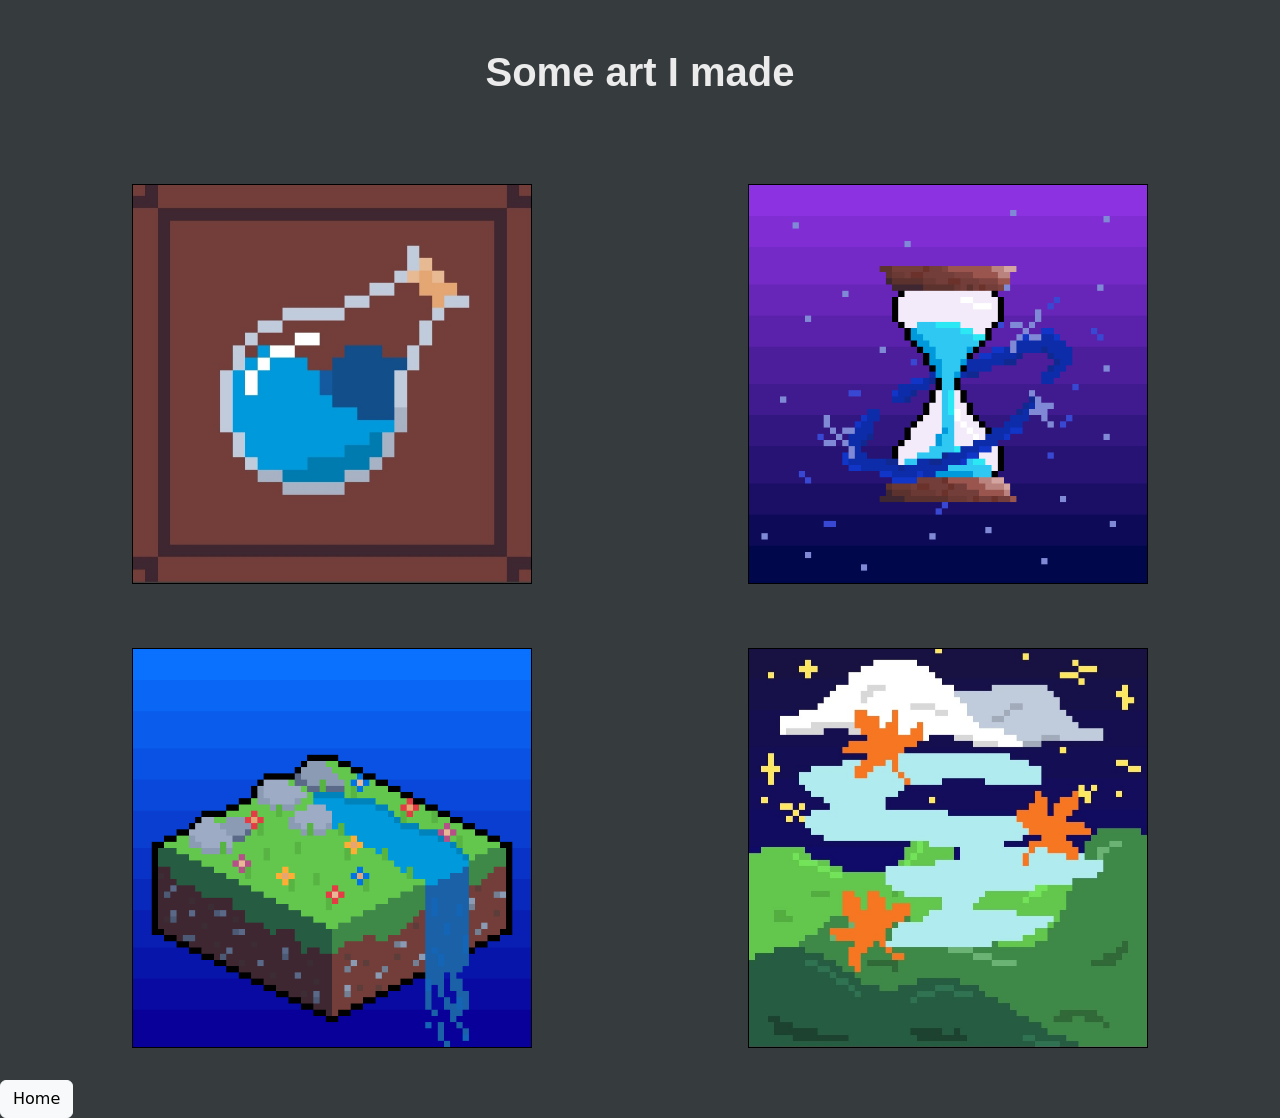
<file: art.html>
<!DOCTYPE html>

<html lang="en">
    <head>
        <meta charset="utf-8">
        <meta name="viewport" content="width=device-width, initial-scale=1">

        <link href="https://fonts.cdnfonts.com/css/typographica" rel="stylesheet">
        <style>@import url('https://fonts.cdnfonts.com/css/typographica');</style>
        <link href="https://cdn.jsdelivr.net/npm/bootstrap@5.3.8/dist/css/bootstrap.min.css" rel="stylesheet" integrity="sha384-sRIl4kxILFvY47J16cr9ZwB07vP4J8+LH7qKQnuqkuIAvNWLzeN8tE5YBujZqJLB" crossorigin="anonymous">
        <script src="https://cdn.jsdelivr.net/npm/bootstrap@5.3.8/dist/js/bootstrap.bundle.min.js" integrity="sha384-FKyoEForCGlyvwx9Hj09JcYn3nv7wiPVlz7YYwJrWVcXK/BmnVDxM+D2scQbITxI" crossorigin="anonymous"></script>
        <link href="styles.css" rel="stylesheet">
        <title>Home?</title>
    </head>
    <body>
        <div class="container-fluid py-5">
            <h1 id="title">Some art I made</h1>
        </div>

        <div class="d-flex justify-content-around p-4">
            <div class="p-2" >
                <img src="flask.jpg" alt="flask" id="img1">
            </div>
            <div class="p-2">
                <img src="hourglass.png" alt="hourglass" id="img2">
            </div>
        </div>

        <div class="d-flex justify-content-around p-4">
            <div class="p-2">
                <img src="skyblock.png" alt="skyblock" id="img3">
            </div>
            <div class="p-2">
                <img src="wind.jpg" alt="wind" id="img4">
            </div>
        </div>

        <a class="btn btn-light" type="button" href="index.html" >Home</a>

    </body>
</file>
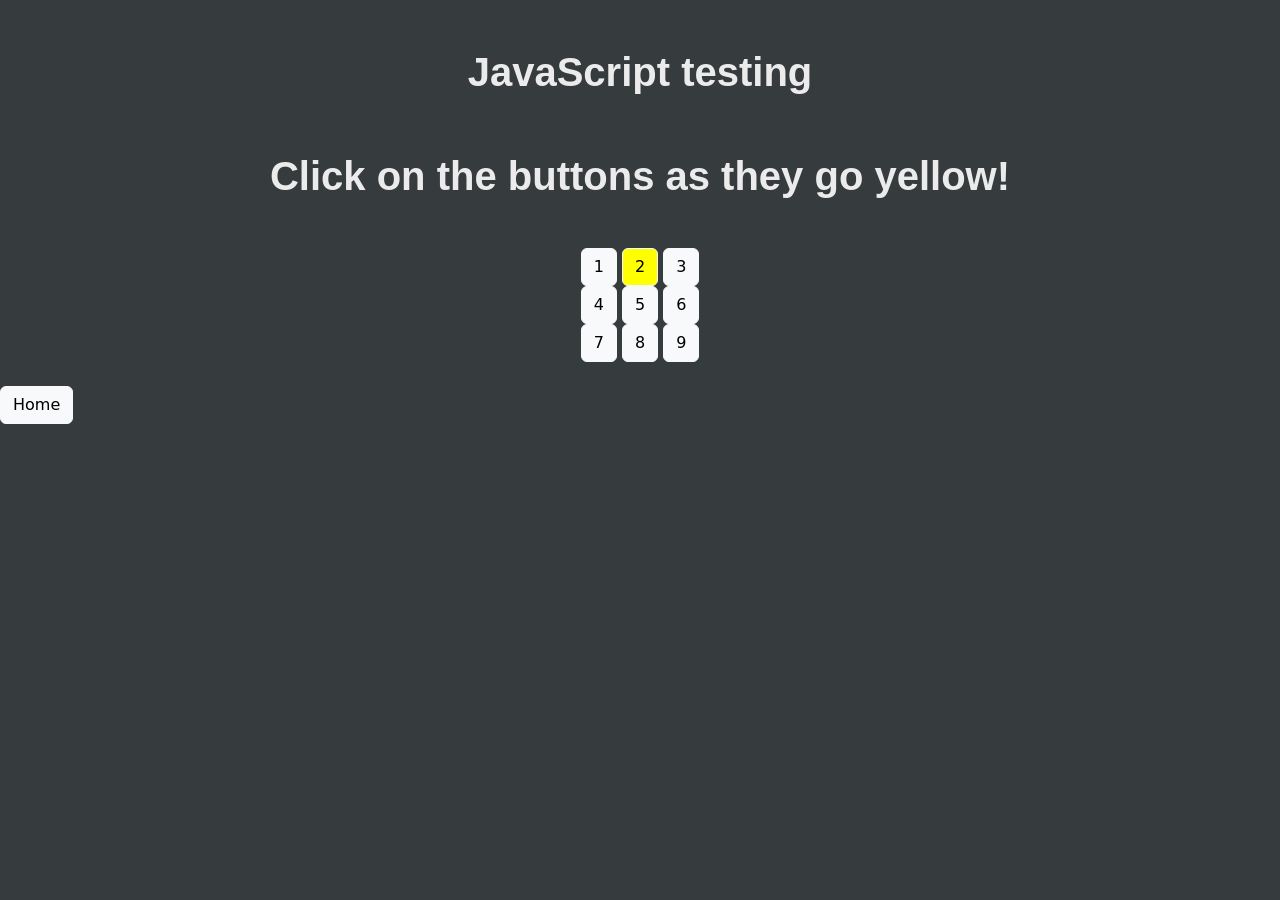
<file: jsplayground.html>
<!DOCTYPE html>

<html lang="en">
    <head>
        <meta charset="utf-8">
        <meta name="viewport" content="width=device-width, initial-scale=1">

        <link href="https://fonts.cdnfonts.com/css/typographica" rel="stylesheet">
        <style>@import url('https://fonts.cdnfonts.com/css/typographica');</style>
        <link href="https://cdn.jsdelivr.net/npm/bootstrap@5.3.8/dist/css/bootstrap.min.css" rel="stylesheet" integrity="sha384-sRIl4kxILFvY47J16cr9ZwB07vP4J8+LH7qKQnuqkuIAvNWLzeN8tE5YBujZqJLB" crossorigin="anonymous">
        <script src="https://cdn.jsdelivr.net/npm/bootstrap@5.3.8/dist/js/bootstrap.bundle.min.js" integrity="sha384-FKyoEForCGlyvwx9Hj09JcYn3nv7wiPVlz7YYwJrWVcXK/BmnVDxM+D2scQbITxI" crossorigin="anonymous"></script>
        <link href="styles.css" rel="stylesheet">
        <title>Home?</title>
    </head>
    <body>
        <div class="container-fluid py-5">
            <h1 id="title">JavaScript testing</h1>
        </div>

        <h1 id="title">Click on the buttons as they go yellow!</h1>

        <div class="container justify-content-center p-4" id="buttons">
        <p id="display"></p>

        <button type="button" class="btn btn-light" id="btn0" onclick="goGreen(event)">1</button>
        <button type="button" class="btn btn-light" id="btn1" onclick="goGreen(event)">2</button>
        <button type="button" class="btn btn-light" id="btn2" onclick="goGreen(event)">3</button>
        <br>
        <button type="button" class="btn btn-light" id="btn3" onclick="goGreen(event)">4</button>
        <button type="button" class="btn btn-light" id="btn4" onclick="goGreen(event)">5</button>
        <button type="button" class="btn btn-light" id="btn5" onclick="goGreen(event)">6</button>
        <br>
        <button type="button" class="btn btn-light" id="btn6" onclick="goGreen(event)">7</button>
        <button type="button" class="btn btn-light" id="btn7" onclick="goGreen(event)">8</button>
        <button type="button" class="btn btn-light" id="btn8" onclick="goGreen(event)">9</button>

        </div>

        <a class="btn btn-light" type="button" href="index.html" >Home</a>

        <script>
            const num = 9;
            var count = 0;
            function goYellow() {
                var ID = "btn" + Math.floor(Math.random() * num);
                var chosen = document.getElementById(ID);
                while (chosen.style.backgroundColor == 'green')
                {
                    chosen = document.getElementById("btn" + Math.floor(Math.random() * num));
                }
                chosen.style.backgroundColor = 'yellow';
            }

            function goGreen(event) {
                var target = event.currentTarget;
                var yellowClicked = false;
                if (target.style.backgroundColor == 'yellow')
                {
                    target.style.backgroundColor = 'green';
                    count++;
                    yellowClicked = true;
                }

                if (count == 9)
                {
                    document.getElementById('display').innerHTML = 'YAY!';
                }
                else
                {
                    if (yellowClicked = true)
                    {
                        goYellow();
                    }
                }
            }
            document.addEventListener('DOMContentLoaded', function() {
                goYellow();
            });
        </script>
    </body>
</file>
<file: styles.css>
body {
    background-color: #363b3e;
}

#header {
    /* padding-top: 20rem;
    padding-bottom: 20rem;
    padding-left: 32rem;
    padding-right: 32rem; */
    font-size:large;
    background-image: url("static/header3.jpg");
    background-size: cover;
    height: 100%;
    max-width: 100%;
    width: 100%;
}

.header {
    padding-top: 14rem;
    padding-bottom: 12rem;
}

.land {
    text-align: center;
    font-size: 100px;
    color: #099823;
}

p, .cca {
    color: #a0a4a7;
}

.via p {
    opacity: 75%;
}

.cca a {color:#099823}
.cca a:link, .via a:link {color:#099823;}
.cca a:hover, .via a:hover {color:#046416;}

.cca, .via {
    color:white;
}

.zen-dots-regular, p, h1, h2, table, nav, .card-body, h3, h4, h5, h6, .cca, .via {
  font-family: "Quantico", sans-serif;
  font-weight: 400;
  font-style: normal;
}

h1, .sectionheader {
    /* color:#363b3e; */
    color:#00bf63;
    font-weight: bold;
}


/* h2 {
    color: #a0a4a7;
} */

#navbar {
    padding-left: 5px;
    background-color: #4b5844;
}

.nav-link, .navbar-brand {
    color: #ebebeb;
}

#img1, #img2, #img3, #img4 {
    width: 400px;
    height: 400px;
    border: 1px solid black;
}

#title {
    color: #ebebeb;
    text-align: center;
}

#buttons {
    width: 50%;
    margin-left: auto;
    margin-right: auto;
    text-align: center;
}

.card:hover {
  border-color: #099823; /* Example: Bootstrap primary blue on hover */
  background-color: #f8f9fa; /* Example: light background change */
}

/* #btn-back-to-top {
  position: fixed;
  bottom: 20px;
  right: 20px;
  display: none;
} */
</file>
